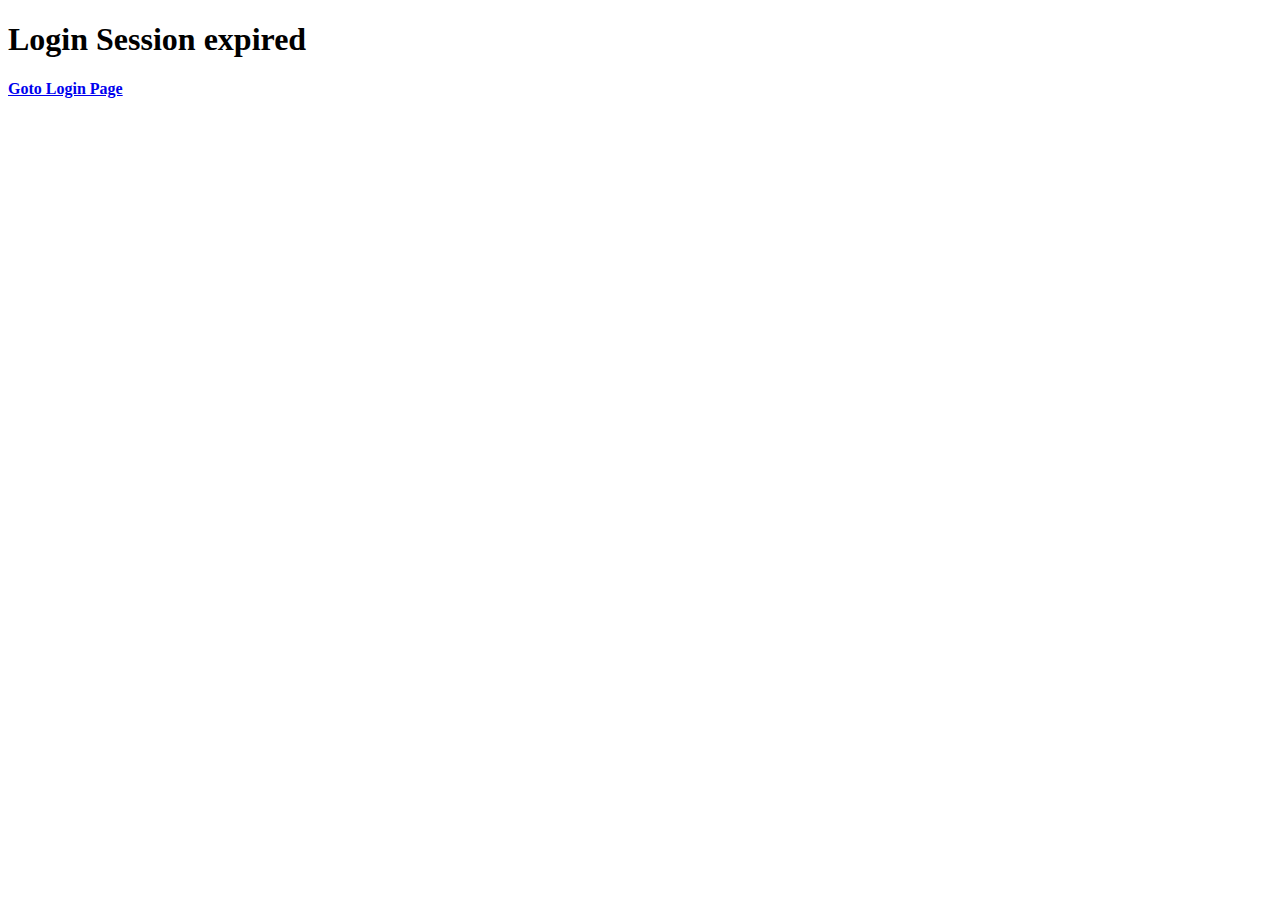
<file: AWS server/templates/wrong.html>
<!DOCTYPE html>
<html lang="en">
<head>
    <meta charset="UTF-8">
    <meta http-equiv="X-UA-Compatible" content="IE=edge">
    <meta name="viewport" content="width=device-width, initial-scale=1.0">
    <title>Login Expired</title>
</head>
<body>
    <h1>Login Session expired</h1>
    <a href="/"><h4>Goto Login Page</h4></a>
</body>
</html>
</file>
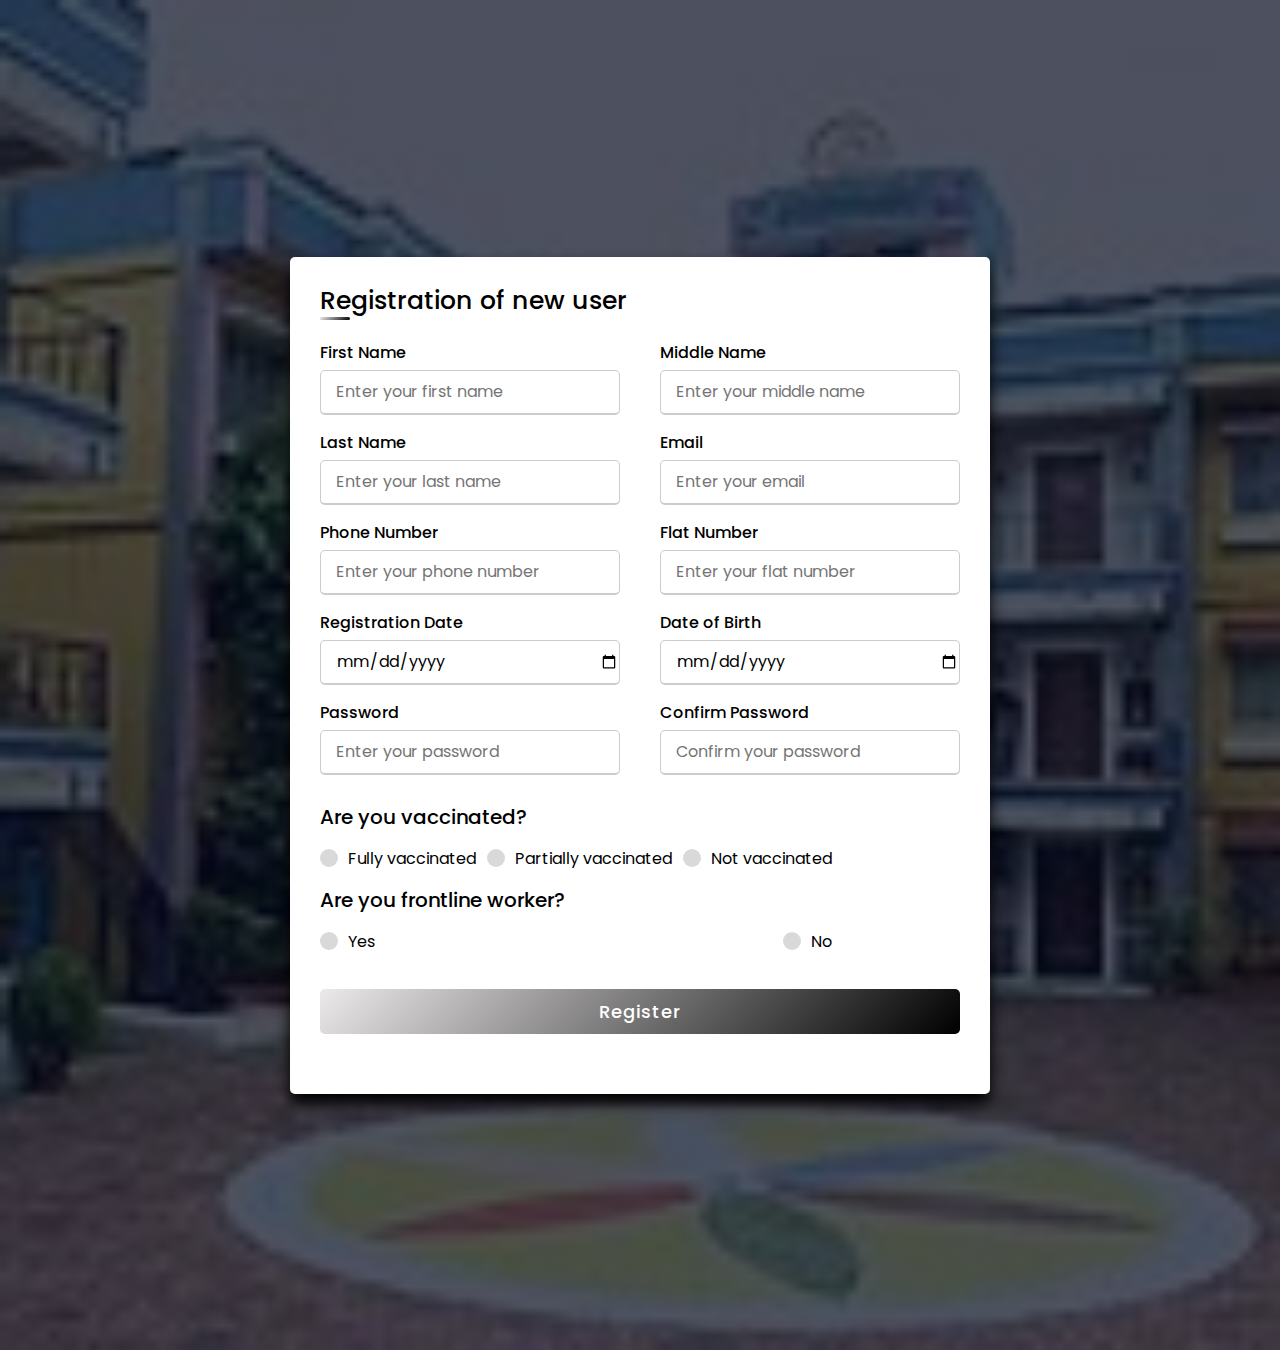
<file: rpiserver/templates/register.html>
<!DOCTYPE html>
<!-- Designined by CodingLab - youtube.com/codinglabyt -->
<html lang="en" dir="ltr">

<head>
  <meta charset="UTF-8">
  <title> Responsive Registration Form | CodingLab </title>
  <link rel="stylesheet" href="../static/register.css">
  <meta name="viewport" content="width=device-width, initial-scale=1.0">
</head>

<body>
  <div class="container">
    <div class="title">Registration of new user</div>
    <div class="content">
      <form action="/register-new-member" , method="POST">
        <div class="user-details">
          <div class="input-box">
            <span class="details">First Name</span>
            <input type="text" name="Fname" placeholder="Enter your first name" required>
          </div>
          <div class="input-box">
            <span class="details">Middle Name</span>
            <input type="text" name="Mname" placeholder="Enter your middle name" required>
          </div>
          <div class="input-box">
            <span class="details">Last Name</span>
            <input type="text" name="Sname" placeholder="Enter your last name" required>
          </div>
          <div class="input-box">
            <span class="details">Email</span>
            <input type="text" name="Email" placeholder="Enter your email" required>
          </div>
          <div class="input-box">
            <span class="details">Phone Number</span>
            <input type="text" name="Phonenum" placeholder="Enter your phone number" required>
          </div>
          <div class="input-box">
            <span class="details">Flat Number</span>
            <input type="text" name="Flatnum" placeholder="Enter your flat number" required>
          </div>
          <div class="input-box">
            <span class="details">Registration Date</span>
            <input type="date" name="Regdate" placeholder="Enter your registration date" required>
          </div>
          <div class="input-box">
            <span class="details">Date of Birth</span>
            <input type="date" name="DOB" placeholder="Enter your Date of Birth" required>
          </div>
          <div class="input-box">
            <span class="details">Password</span>
            <input type="password" id="pswd1" name="Password" placeholder="Enter your password" required>
          </div>
          <div class="input-box">
            <span class="details">Confirm Password</span>
            <input type="password" id="pswd2" name="Password" onpointerleave="matchPassword()"
              placeholder="Confirm your password" required>
            <p id="note"></p>
          </div>
        </div>
        <div class="vaccine-details">
          <input type="radio" value="Fully Vaccinated" name="vaccine" id="dot-1">
          <input type="radio" value="Partially Vaccinated" name="vaccine" id="dot-2">
          <input type="radio" value="Not Vaccinated" name="vaccine" id="dot-3">
          <span class="vaccine-title">Are you vaccinated?</span>
          <div class="category">
            <label for="dot-1">
              <span class="dot one"></span>
              <span class="vaccine">Fully vaccinated</span>
            </label>
            <label for="dot-2">
              <span class="dot two"></span>
              <span class="vaccine">Partially vaccinated</span>
            </label>
            <label for="dot-3">
              <span class="dot three"></span>
              <span class="vaccine">Not vaccinated</span>
            </label>
          </div>
        </div>

        <div class="frontline-details">
          <input type="radio" value="Yes" name="frontline" id="dot-4">
          <input type="radio" value="No" name="frontline" id="dot-5">
          <span class="frontline-title">Are you frontline worker?</span>
          <div class="category">
            <label for="dot-4">
              <span class="dot four"></span>
              <span class="frontline">Yes</span>
            </label>
            <label for="dot-5">
              <span class="dot five"></span>
              <span class="frontline">No</span>
            </label>

          </div>
        </div>
        <div class="button">
          <input type="submit" value="Register">
        </div>
      </form>
    </div>
  </div>

</body>
<script>
  function matchPassword() {
    var pw1 = document.getElementById("pswd1").value;
    var pw2 = document.getElementById("pswd2").value;
    var note = document.getElementById("note");
    console.log(pw1);
    console.log(pw2);
    if (pw1 != pw2) {
      // alert("Passwords did not match");  
      note.innerHTML = "Password does not match";
    } else {
      // alert("Password created successfully"); 
      note.innerHTML = ""
    }
  }
</script>

</html>
</file>
<file: rpiserver/static/register.css>
@import url('https://fonts.googleapis.com/css2?family=Poppins:wght@200;300;400;500;600;700&display=swap');
*{
  margin: 0;
  padding: 0;
  box-sizing: border-box;
  font-family: 'Poppins',sans-serif;
}
body{
  height: 150vh;
  display: flex;
  justify-content: center;
  align-items: center;
  padding: 10px;
  /*background: linear-gradient(135deg, #71b7e6, #9b59b6);*/
  background-image: linear-gradient(rgba(4,9,30,0.7),rgba(4,9,30,0.7)),url(images/home-bg.jpg);
  -webkit-background-size: cover;
  background-size: cover;
  background-position: center;
}
.container{
  max-width: 700px;
  width: 100%;
  background-color: #fff;
  padding: 25px 30px;
  border-radius: 5px;
  box-shadow: 0 10px 15px rgb(0, 0, 0);
}
.container .title{
  font-size: 25px;
  font-weight: 500;
  position: relative;
}
.container .title::before{
  content: "";
  position: absolute;
  left: 0;
  bottom: 0;
  height: 3px;
  width: 30px;
  border-radius: 5px;
  background: linear-gradient(135deg, #e9e6e8dc, #000000);
}
.content form .user-details{
  display: flex;
  flex-wrap: wrap;
  justify-content: space-between;
  margin: 20px 0 12px 0;
}
form .user-details .input-box{
  margin-bottom: 15px;
  width: calc(100% / 2 - 20px);
}
form .input-box span.details{
  display: block;
  font-weight: 500;
  margin-bottom: 5px;
}
.user-details .input-box input{
  height: 45px;
  width: 100%;
  outline: none;
  font-size: 16px;
  border-radius: 5px;
  padding-left: 15px;
  border: 1px solid #ccc;
  border-bottom-width: 2px;
  transition: all 0.3s ease;
}

#note {
  color: red;
  font-size: 1.6vh;
}

.user-details .input-box input:focus,
.user-details .input-box input:valid{
  border-color: #000000;
}
 form .vaccine-details .vaccine-title{
  font-size: 20px;
  font-weight: 500;
 }

 form .frontline-details .frontline-title{
  font-size: 20px;
  font-weight: 500;
 }
 form .category{
   display: flex;
   width: 80%;
   margin: 14px 0 ;
   justify-content: space-between;
 }
 form .category label{
   display: flex;
   align-items: center;
   cursor: pointer;
 }
 form .category label .dot{
  height: 18px;
  width: 18px;
  border-radius: 50%;
  margin-right: 10px;
  background: #d9d9d9;
  border: 5px solid transparent;
  transition: all 0.3s ease;
}
 #dot-1:checked ~ .category label .one,
 #dot-2:checked ~ .category label .two,
 #dot-3:checked ~ .category label .three,
 #dot-4:checked ~ .category label .four,
 #dot-5:checked ~ .category label .five{
   background: #000000;
   border-color: #d9d9d9;
 }
 form input[type="radio"]{
   display: none;
 }
 form .button{
   height: 45px;
   margin: 35px 0
 }
 form .button input{
   height: 100%;
   width: 100%;
   border-radius: 5px;
   border: none;
   color: #fff;
   font-size: 18px;
   font-weight: 500;
   letter-spacing: 1px;
   cursor: pointer;
   transition: all 0.3s ease;
   background: linear-gradient(135deg, #e9e6e8dc, #000000);
 }
 form .button input:hover{
  /* transform: scale(0.99); */
  background: linear-gradient(-135deg, #e9e6e8dc, #000000);
  }
 @media(max-width: 584px){
 .container{
  max-width: 100%;
}
form .user-details .input-box{
    margin-bottom: 15px;
    width: 100%;
  }
  form .category{
    width: 100%;
  }
  .content form .user-details{
    max-height: 300px;
    overflow-y: scroll;
  }
  .user-details::-webkit-scrollbar{
    width: 5px;
  }
  }
  @media(max-width: 459px){
  .container .content .category{
    flex-direction: column;
  }
}
</file>
